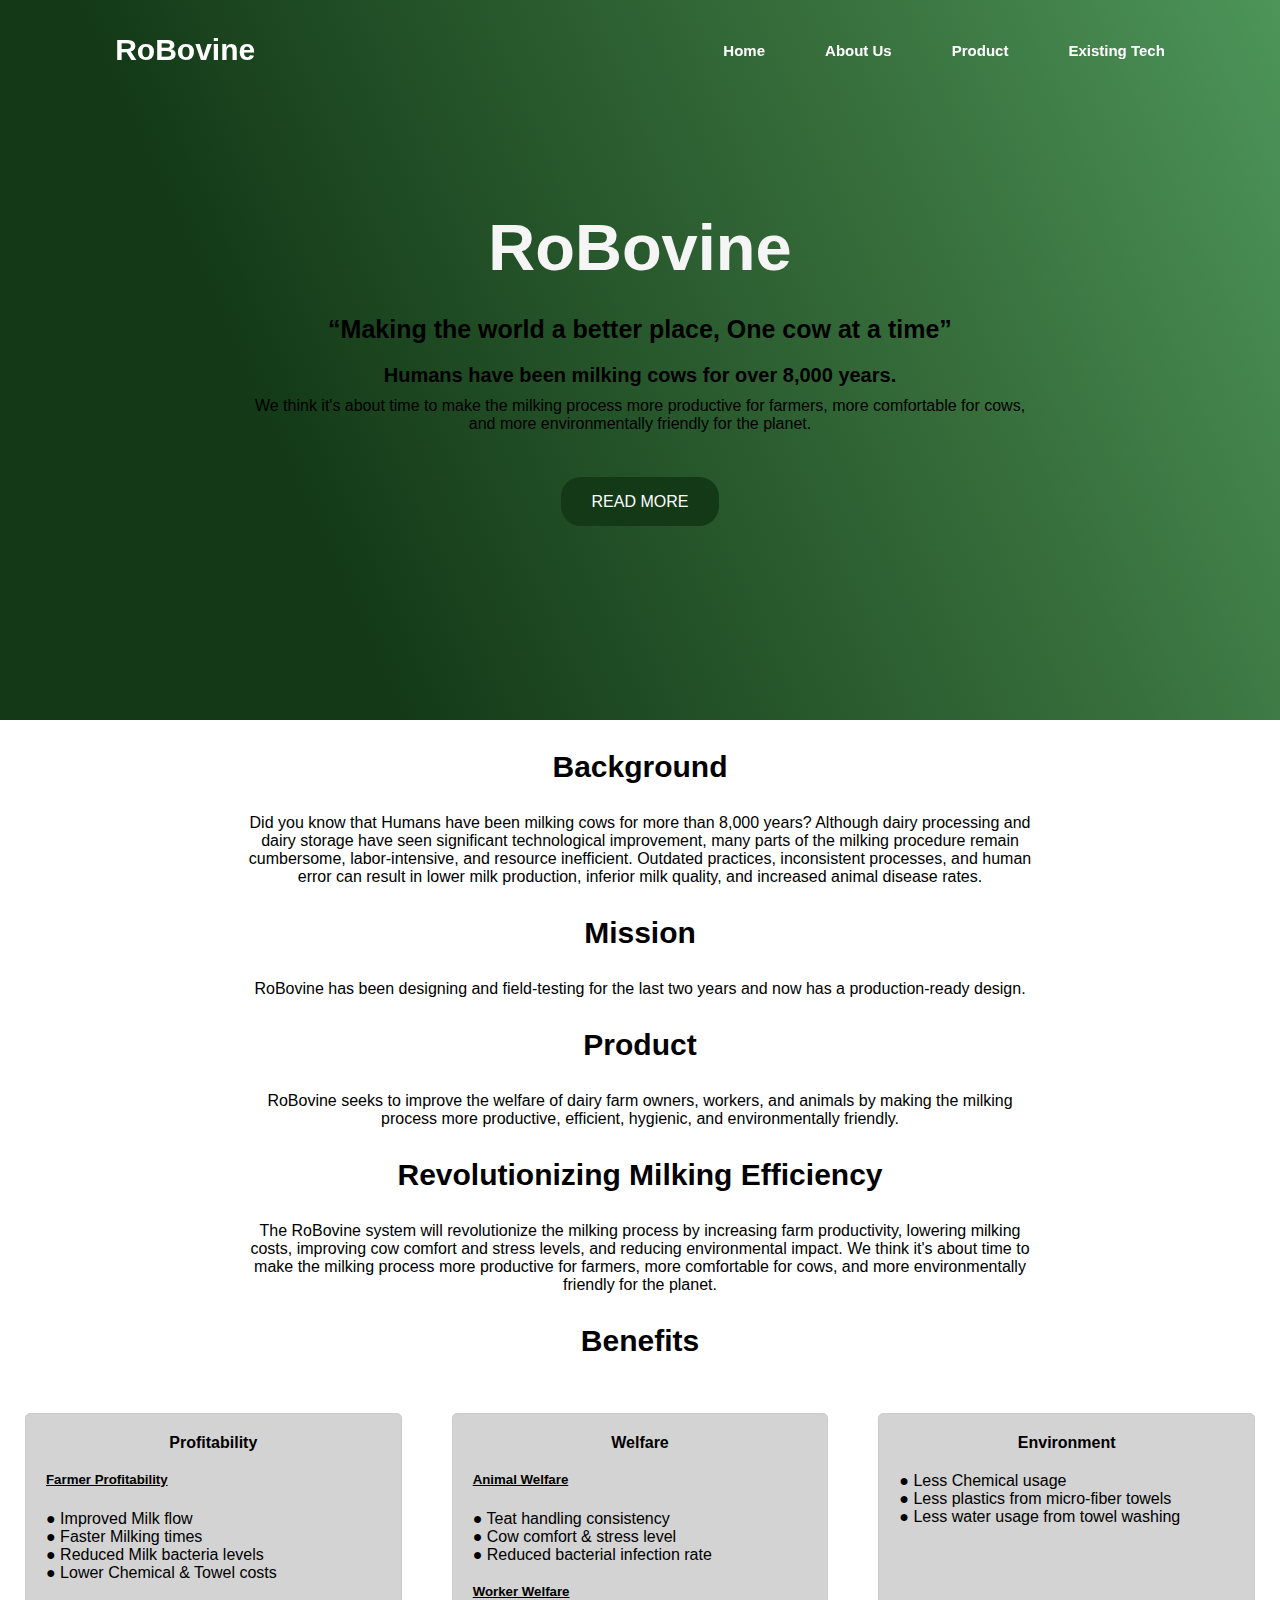
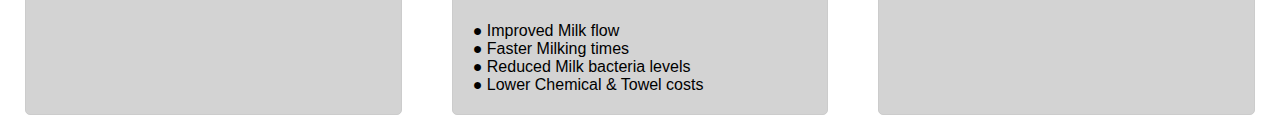
<file: index.html>
<html lang="en">
<head>
    <meta charset="UTF-8">
    <meta name="viewport" content="width=device-width, initial-scale=1.0">
    <title>Dairy Cow Milking System</title>
    <link rel="stylesheet" href="index.css">
    <link href='https://unpkg.com/boxicons@2.1.4/css/boxicons.min.css' rel='stylesheet'>
</head>
<body>
    <header>
        <a href="#" class="logo">RoBovine</a>
        <ul class="navlist">
            <li><a href="index.html">Home</a></li>
            <li><a href="about.html">About Us</a></li>
            <li><a href="product.html">Product</a></li>
            <li><a href="tech.html">Existing Tech</a></li>
        </ul>
        <div class="bx bx-menu" id="menu-icon"></div>
    </header>

    <section class="intro">
        <!-- <div class="bg-image"></div> -->
        
        <!-- <div class="intro-img">
            <img src="background_auto_x2.jpg" alt="cow">
        </div> -->
        <div class="intro-text">
            <h1>RoBovine</h1>
            <h4>“Making the world a better place, One cow at a time”</h4>
            <h5>Humans have been milking cows for over 8,000 years.</h5>
            <p>We think it's about time to make the milking process more productive for farmers, more
                comfortable for cows, and more environmentally friendly for the planet.</p>
                <a href="#">Read More</a>
        </div>

    </section>

    <section class="background" style="background-color: white;">
        <div class="back-info">
            <h1 style="text-align: center;margin-top: 30px;font-size: 30px;padding-bottom: 30px;">Background</h1>
            <p style="font-size:16px;">Did you know that Humans have been milking cows for more than 8,000 years?
            
            Although dairy processing and dairy storage have seen significant technological
            improvement, many parts of the milking procedure remain cumbersome,
            labor-intensive, and resource inefficient.
            
            Outdated practices, inconsistent processes, and human error can result in lower milk
            production, inferior milk quality, and increased animal disease rates.</p>
        </div>
        <div class="mission">
            <h1 style="text-align: center;margin-top: 30px;font-size: 30px;padding-bottom: 30px;">Mission</h1>
            <p >RoBovine has been designing and field-testing for the last two years and now has a
            production-ready design.</p>
        </div>
        <div class="product">
            <h1 style="text-align: center;margin-top: 30px;font-size: 30px;padding-bottom: 30px;">Product</h1>
            <p>RoBovine seeks to improve the welfare of dairy farm owners, workers, and animals by
                making the milking process more productive, efficient, hygienic, and environmentally
                friendly.</p>
        </div>
        <div class="RME">
            <h1 style="text-align: center;margin-top: 30px;font-size: 30px;padding-bottom: 30px;">Revolutionizing Milking Efficiency</h1>
            <p>The RoBovine system will revolutionize the milking process by increasing farm
            productivity, lowering milking costs, improving cow comfort and stress levels, and
            reducing environmental impact.
            
            We think it's about time to make the milking process more productive for farmers, more
            comfortable for cows, and more environmentally friendly for the planet.</p>
        </div>

    </section>
    <section class="benefits">
        <h1 style="text-align: center;margin-top: 30px;font-size: 30px;padding-bottom: 30px;">Benefits</h1>
    </section>

    <div class="container">
        <div class="column">
            <h4 style="padding-bottom: 20px;">Profitability</h4>
            <h5 style="float:left;text-decoration: underline;">Farmer Profitability</h5><br>
            <ul style="padding-top: 20px;">
                <li>● Improved Milk flow</li>
                <li>● Faster Milking times</li>
                <li>● Reduced Milk bacteria levels</li>
                <li>● Lower Chemical & Towel costs</li>
                
            </ul>
        </div>
        <div class="column">
            <h4 style="padding-bottom: 20px;">Welfare</h4>
            <h5 style="float:left;text-decoration: underline;">Animal Welfare</h5><br>
            <ul style="padding-top: 20px;padding-bottom: 20px;">
                <li>● Teat handling consistency</li>
                <li>● Cow comfort & stress level</li>
                <li>● Reduced bacterial infection rate</li>
            
            </ul>
            <h5 style="float:left;text-decoration: underline;">Worker Welfare</h5><br>
            <ul style="padding-top: 20px;">
                <li>● Improved Milk flow</li>
                <li>● Faster Milking times</li>
                <li>● Reduced Milk bacteria levels</li>
                <li>● Lower Chemical & Towel costs</li>
            
            </ul>
        </div>
        <div class="column">
            <h4>Environment</h4>
            <ul style="padding-top: 20px;">
                <li>● Less Chemical usage</li>
                <li>● Less plastics from micro-fiber towels</li>
                <li>● Less water usage from towel washing</li> 
            </ul>
        </div>
    </div>
    
    
</body>
</html>
</file>
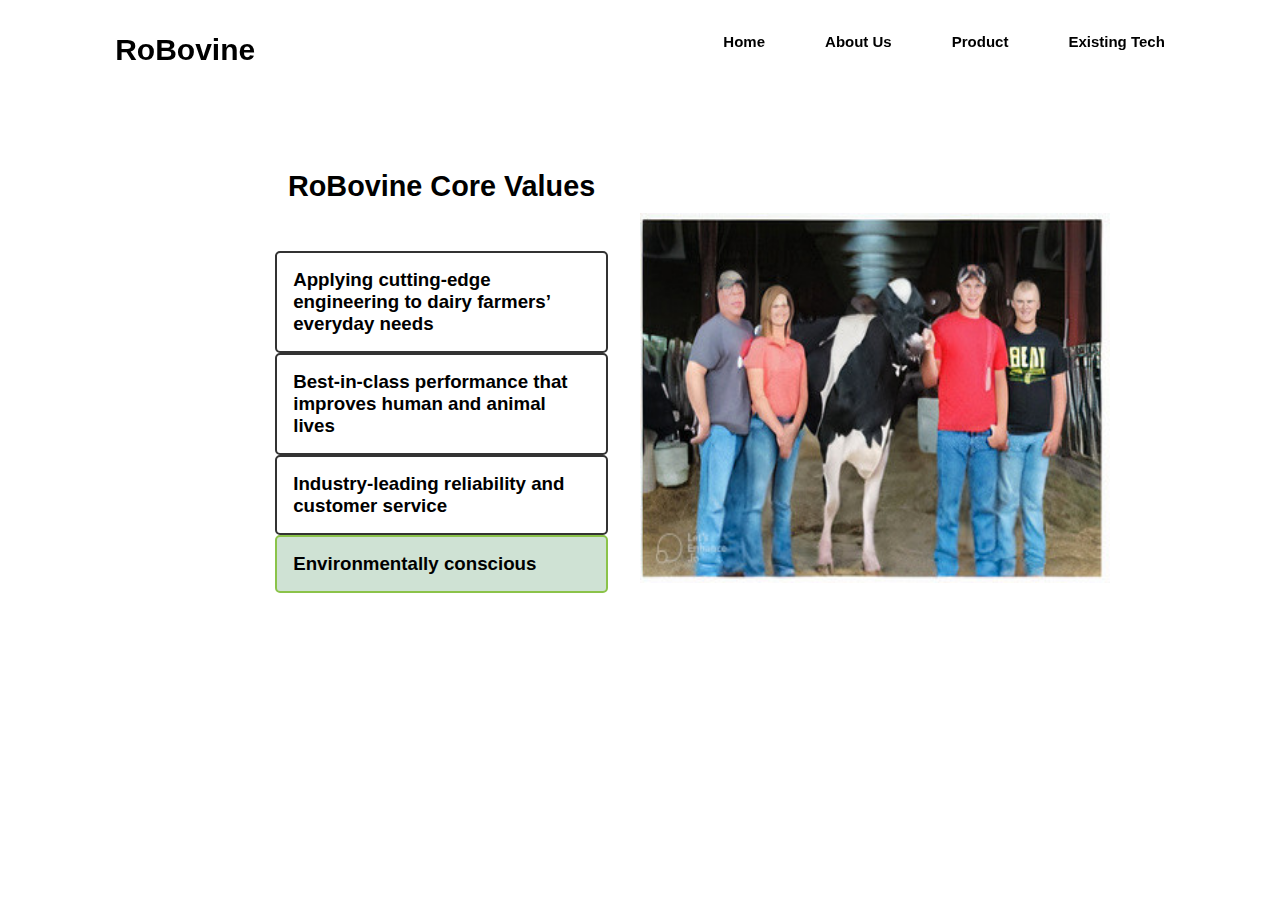
<file: about.html>
<html lang="en">

<head>
    <meta charset="UTF-8">
    <meta name="viewport" content="width=device-width, initial-scale=1.0">
    <title>Dairy Cow Milking System</title>
    <link rel="stylesheet" href="about.css">
    <link href='https://unpkg.com/boxicons@2.1.4/css/boxicons.min.css' rel='stylesheet'>
</head>

<body>
    <header>
        <a href="#" class="logo">RoBovine</a>
        <ul class="navlist">
            <li><a href="index.html">Home</a></li>
            <li><a href="about.html">About Us</a></li>
            <li><a href="product.html">Product</a></li>
            <li><a href="tech.html">Existing Tech</a></li>
        </ul>
        <div class="bx bx-menu" id="menu-icon"></div>
    </header>
    <!-- <header class="topic">
        <h1>RoBovine Core Values</h1>
    </header> -->
    
    <!-- <main>
        <div class="core-value">
            <h3>Applying cutting-edge engineering to dairy farmers’ everyday needs</h3>
        </div>
    
        <div class="core-value">
            <h3>Best-in-class performance that improves human and animal lives</h3> 
        </div>
    
        <div class="core-value">
            <h3>Industry-leading reliability and customer service</h3>
        </div>
    
        <div class="core-value environment">
            <h3>Environmentally conscious</h3>
        </div>
    </main> -->

    <section style="display: flex;width: 100%;justify-content: center;align-items: center;margin-top: 70px;">
        <div class="column" style="width: 50%;">
            <div class="topic" style="text-align: center;padding-top: 100px;">
                <h2>RoBovine Core Values</h2>
            </div>
            <main>
                <div class="core-value">
                    <h3>Applying cutting-edge engineering to dairy farmers’ everyday needs</h3>
                </div>
            
                <div class="core-value">
                    <h3>Best-in-class performance that improves human and animal lives</h3>
                </div>
            
                <div class="core-value">
                    <h3>Industry-leading reliability and customer service</h3>
                </div>
            
                <div class="core-value environment">
                    <h3>Environmentally conscious</h3>
                </div>
            </main>
            <!-- <img src="bg.jpg" alt="bg"> -->
        </div>
        <div class="column" style="width: 50%;">
            <img src="happy2.jpg" alt="bg" style="text-align: center;padding-top: 100px;width: 470px;height: 470px;">
        </div>
    </section>
               
</body>

</html>
</file>
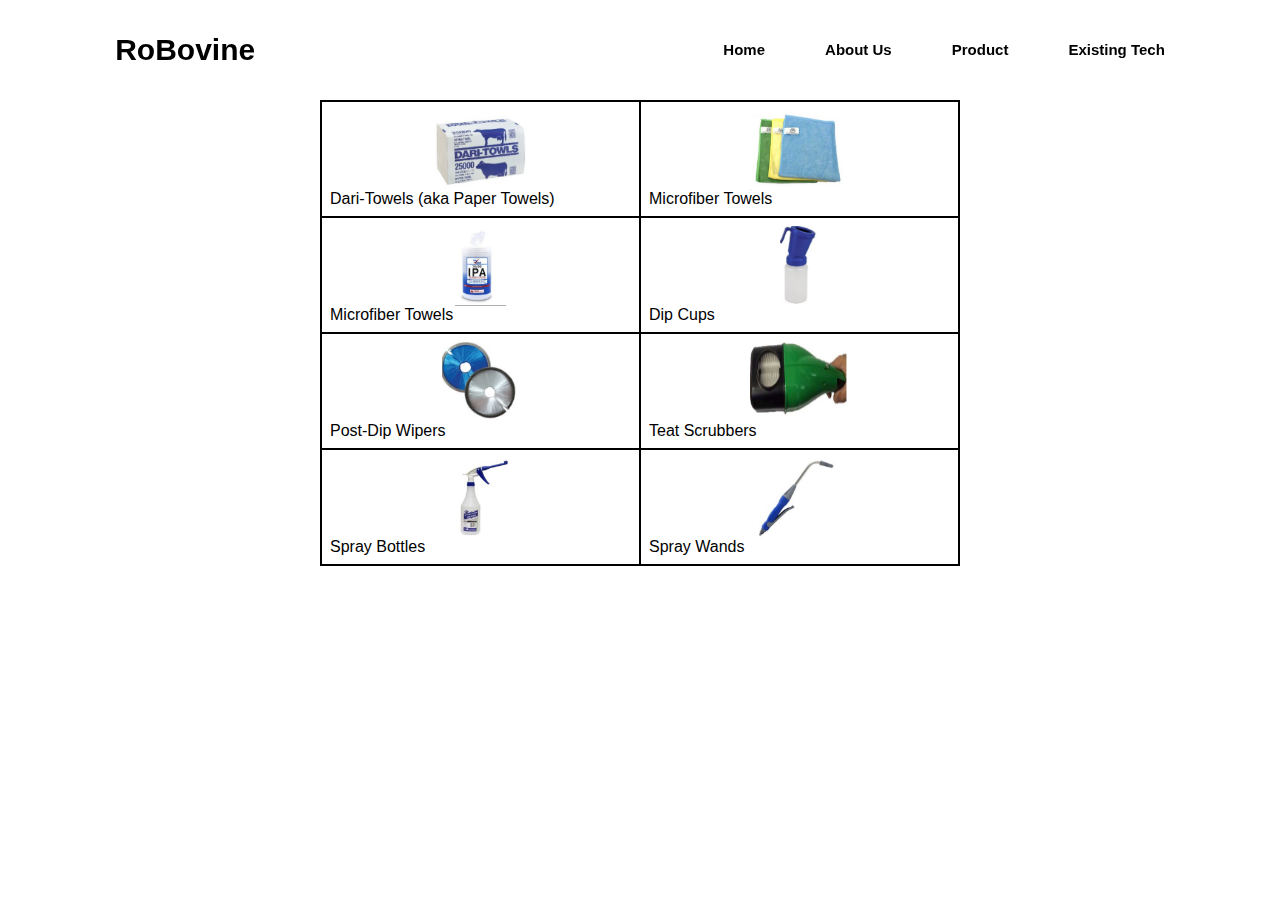
<file: tech.html>
<html lang="en">

<head>
    <meta charset="UTF-8">
    <meta name="viewport" content="width=device-width, initial-scale=1.0">
    <title>Dairy Cow Milking System</title>
    <link rel="stylesheet" href="tech.css">
    <link href='https://unpkg.com/boxicons@2.1.4/css/boxicons.min.css' rel='stylesheet'>
</head>

<body>
    <header>
        <a href="#" class="logo">RoBovine</a>
        <ul class="navlist">
            <li><a href="index.html">Home</a></li>
            <li><a href="about.html">About Us</a></li>
            <li><a href="product.html">Product</a></li>
            <li><a href="tech.html">Existing Tech</a></li>
        </ul>
        <div class="bx bx-menu" id="menu-icon"></div>
    </header>
    <div class="container">
        <table>
            <!-- <tr>
                    <th>Column 1</th>
                    <th>Column 2</th>
                </tr> -->
            <tr>
                <td>
                    <div style="display: flex;justify-content: center;align-items: center;"><img src="dari.PNG" alt="Image 1"></div>
                    <div><p>Dari-Towels (aka Paper Towels)</p></div>
                    
                    
                </td>
                <td>
                    <div style="display: flex;justify-content: center;align-items: center;"><img src="towels.PNG" alt="Image 1"></div>
                    <div>
                        <p>Microfiber Towels</p>
                    </div>  
                </td>
            </tr>
            <tr>
                <td>
                    <div style="display: flex;justify-content: center;align-items: center;"><img src="wipes.PNG" alt="Image 2"></div>
                    <div>
                        <p>Microfiber Towels</p>
                    </div>
                </td>
                <td>
                    <div style="display: flex;justify-content: center;align-items: center;" ><img src="dip.PNG" alt="Image 2"></div>
                    <div><p>Dip Cups</p></div>
                </td>
            </tr>
            <tr>
                <td>
                    <div style="display: flex;justify-content: center;align-items: center;"><img src="p.PNG" alt="Image 3" ></div>
                    <div><p>Post-Dip Wipers</p></div>
                </td>
                <td>
                    <div style="display: flex;justify-content: center;align-items: center;"><img src="t.PNG" alt="Image 3" ></div>
                    <p>Teat Scrubbers</p>
                </td>
            </tr>
            <tr>
                <td>
                    <div style="display: flex;justify-content: center;align-items: center;"><img src="spry.PNG" alt="Image 4" ></div>
                    <p>Spray Bottles</p>
                </td>
                <td>
                    <div style="display: flex;justify-content: center;align-items: center;"><img src="wand.PNG" alt="Image 4" ></div>
                    <p>Spray Wands</p>
                </td>
            </tr>
        </table>

    </div>

    
      

</body>

</html>
</file>
<file: index.css>
*{
    padding: 0;
    margin: 0;
    box-sizing: border-box;
    font-family: 'Poppins', sans-serif;
    list-style: none;
    text-decoration: none;
}
header{
    position: fixed;
    right: 0;
    top: 0;
    z-index: 1000;
    width: 100%;
    display: flex;
    align-items: center;
    justify-content: space-between;
    background: transparent;
    padding: 33px 9%;
}
/* body{
    background: lightgray;
} */
.logo{
    font-size: 30px;
    font-weight: 700;
    color: white;
}
.navlist{
    display: flex;
}
.navlist a{
    color: white;
    margin-left:60px;
    font-size: 15px;
    font-weight: 600;
    border-bottom: 2px solid transparent;
    transition: all .55s ease;
}
.navlist a:hover{
    border-bottom: 2px solid white;
}
#menu-icon{
    color: white;
    font-size: 35px;
    z-index: 10001;
    cursor: pointer;
    display: none;
}
/* .bg-image{
    background-image: url("bc_auto_x2.jpg");
    background-size: cover;
    background-repeat: no-repeat;
    height: 100vh;
} */
.intro{
    /* height: 100vh; */
    width: 100%;
    min-height: 80vh;
    /* background-image: url("background.jpg"); */
    position: relative;
    display: grid;
    background-repeat: no-repeat;
    /* grid-template-columns: repeat(2, 1fr); */
    align-items: center;
    gap: 2rem;
    /* background-image: linear-gradient(135deg, #c7b198, #6a4f37); */
    background-image: linear-gradient(245.59deg, #4d9559 0%, #38703d 28.53%, #133917 75.52%);
    /* background-color: linear-gradient(rgba(4, 48, 4, 0.521),rgba(6, 72, 6, 0.521)); */
}
section{
    padding: 0 19%;
}
.intro-text{
    padding-bottom: 80px;
    justify-content: center;
    text-align: center;
    /* position: absolute; */
    /* padding-left: 900px; */
    /* float: right; */
}
.intro-text h1,h4,h5,P{
    text-align: center;
    font-family: 'Segoe UI', Tahoma, Geneva, Verdana, sans-serif;
}
.intro-text h1{
    font-size: 65px;
    padding-bottom: 30px;
    color: whitesmoke;
    text-align: center;
    padding-top: 50px;
}
.intro-text h4{
    font-size: 25px;
    padding-bottom: 20px;
}
.intro-text h5 {
    font-size: 20px;
    padding-bottom: 10px;
}
.intro-text p {
    padding-bottom: 40px;
    margin-bottom: 20px;
}
.intro-text a{
    color: white;
    background: #133917;
    border: 1px solid transparent;
    text-transform: uppercase;
    border-radius: 20px;
    padding: 15px 30px;
    text-align: center;
    margin-top: 30px;


}
.intro-text a:hover{
    background-color: transparent;
    border: 1px solid white;
    color: black;

}

@media (max-width:1496px){
    .intro-text{
        padding-top: 30px;
    }
}
@media (max-width:1000px) {
    .intro-text {
        padding-top: 60px;
    }
}
@media (max-width:780px){
    #menu-icon{
        display: block;
    }
    .navlist{
        position: absolute;
        top: 100%;
        right: 0;
        width: 200px;
        height: 40vh;
        background-color: #113517;
        display: flex;
        align-items: center;
        flex-direction: column;
        padding: 30px 20px;
        transition: all .55s ease;
    }
    .navlist a{
        display: block;
        margin: 7px 0;
        margin-left: 0;
    }
    .navlist a:hover {
        border-bottom: 2px solid white;
        }
}
/* body {
    margin: 0;
    padding: 0;
    font-family: Arial, sans-serif;
} */

.container {
    display: flex;
    flex-wrap: wrap;
}

.column {
    flex: 1;
    min-width: 200px;
    /* Adjust this value as needed for the minimum column width */
    margin: 25px;
    padding: 20px;
    border: 1px solid #ccc;
    background-color: lightgray;
    box-sizing: border-box;
    border-radius: 5px;
}
</file>
<file: about.css>
* {
    padding: 0;
    margin: 0;
    box-sizing: border-box;
    font-family: 'Poppins', sans-serif;
    list-style: none;
    text-decoration: none;
}

header {
    position: fixed;
    right: 0;
    top: 0;
    z-index: 1000;
    width: 100%;
    display: flex;
    align-items: center;
    justify-content: space-between;
    background: transparent;
    padding: 33px 9%;
}

/* body {
    background: gray;
} */

.logo {
    font-size: 30px;
    font-weight: 700;
    color: black;
}

.navlist {
    display: flex;
}

.navlist a {
    color: black;
    margin-left: 60px;
    font-size: 15px;
    font-weight: 600;
    border-bottom: 2px solid transparent;
    transition: all .55s ease;
}

.navlist a:hover {
    border-bottom: 2px solid black;
}

#menu-icon {
    color: black;
    font-size: 35px;
    z-index: 10001;
    cursor: pointer;
    display: none;
}

.intro {
    /* height: 100vh; */
    width: 100%;
    min-height: 80vh;
    /* background-image: url("background.jpg"); */
    position: relative;
    display: grid;
    background-repeat: no-repeat;
    /* grid-template-columns: repeat(2, 1fr); */
    align-items: center;
    gap: 2rem;
    background-color: #113517;
}

section {
    padding: 0 19%;
}

.intro-text {
    padding-bottom: 80px;
    justify-content: center;
    text-align: center;
    /* position: absolute; */
    /* padding-left: 900px; */
    /* float: right; */
}

@media (max-width:780px) {
    #menu-icon {
        display: block;
    }

    .navlist {
        position: absolute;
        top: 100%;
        right: 0;
        width: 200px;
        height: 40vh;
        background-color: #113517;
        display: flex;
        align-items: center;
        flex-direction: column;
        padding: 30px 20px;
        transition: all .55s ease;
    }

    .navlist a {
        display: block;
        margin: 7px 0;
        margin-left: 0;
    }

    .navlist a:hover {
        border-bottom: 2px solid white;
    }
}

/* header .topic {
    background-color: #333;
    color: #fff;
    text-align: center;
    padding: 1rem;
} */

main {
    max-width: 800px;
    margin: 0 auto;
    padding: 2rem;
}

h1 {
    font-size: 2.5rem;
    margin-bottom: 1rem;
}

h2 {
    font-size: 1.8rem;
    margin-bottom: 1rem;
}

ul {
    list-style: none;
    padding: 0;
}

li {
    margin-bottom: 1rem;
}

.core-value {
    border: 2px solid #333;
    border-radius: 5px;
    padding: 1rem;
    background-color: #fff;
}

.environment {
    background-color: #cfe2d4;
    border-color: #8bc34a;
}
</file>
<file: tech.css>
* {
    padding: 0;
    margin: 0;
    box-sizing: border-box;
    font-family: 'Poppins', sans-serif;
    list-style: none;
    text-decoration: none;
}

header {
    position: fixed;
    right: 0;
    top: 0;
    z-index: 1000;
    width: 100%;
    display: flex;
    align-items: center;
    justify-content: space-between;
    background: transparent;
    padding: 33px 9%;
}

body{
    background: white;
}
.logo {
    font-size: 30px;
    font-weight: 700;
    color: black;
}

.navlist {
    display: flex;
}

.navlist a {
    color: black;
    margin-left: 60px;
    font-size: 15px;
    font-weight: 600;
    border-bottom: 2px solid transparent;
    transition: all .55s ease;
}

.navlist a:hover {
    border-bottom: 2px solid black;
}

#menu-icon {
    color: black;
    font-size: 35px;
    z-index: 10001;
    cursor: pointer;
    display: none;
}

@media (max-width:780px) {
    #menu-icon {
        display: block;
    }

    .navlist {
        position: absolute;
        top: 100%;
        right: 0;
        width: 200px;
        height: 40vh;
        background-color: #113517;
        display: flex;
        align-items: center;
        flex-direction: column;
        padding: 30px 20px;
        transition: all .55s ease;
    }

    .navlist a {
        display: block;
        margin: 7px 0;
        margin-left: 0;
    }

    .navlist a:hover {
        border-bottom: 2px solid white;
    }
}

.container {
    display: flex;
    justify-content: center;
    align-items: center;
}

table {
    width: 50%;
    border-collapse: collapse;
    border-color: black;
    margin-top: 100px;
    position: relative;
    align-items: center;
    /* display: grid; */
}

th,
td {
    border: 2px solid black;
    padding: 8px;
    text-align: left;
    width: 25%;
}

img {
    max-width: 100px;
    height: 80px;
display: flex;
justify-content: center;
align-items: center;
}
</file>
